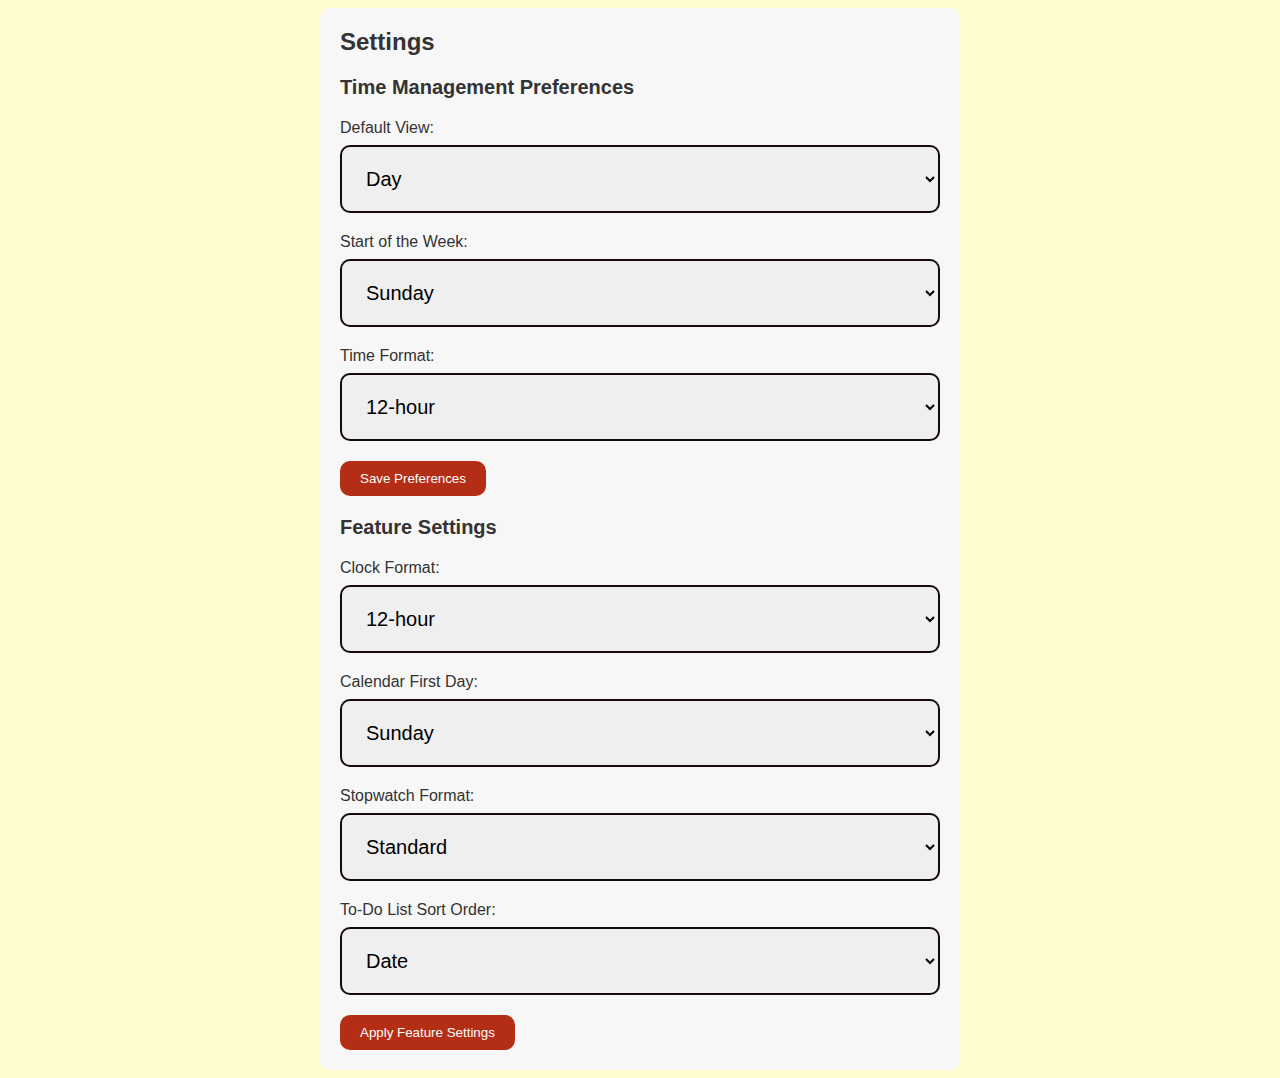
<file: index.html>
<!DOCTYPE html>
<html lang="en">
<head>
<meta name="viewport" content="width=device-width, initial-scale=1">
<link rel="stylesheet" href="style.css">
<title>Settings</title>
</head>
<body>

<div class="container">
  <h2>Settings</h2>
  
  
  
  <!-- Time Management Preferences -->
  <div class="setting-group">  
    <h3>Time Management Preferences</h3>
    <label for="default-view">Default View:</label>
    <select id="default-view" name="default-view">
      <option value="day">Day</option>
      <option value="week">Week</option>
      <option value="month">Month</option>
    </select>     
    
    <label for="start-week">Start of the Week:</label>
    <select id="start-week" name="start-week">
      <option value="sunday">Sunday</option>
      <option value="monday">Monday</option>
    </select>
    
    <label for="time-format">Time Format:</label>
    <select id="time-format" name="time-format">
      <option value="12-hour">12-hour</option>
      <option value="24-hour">24-hour</option>
    </select>
    
    <button>Save Preferences</button>
  </div>
  
  <!-- Feature Settings -->
  <div class="setting-group">
    <h3>Feature Settings</h3>
    <label for="clock-format">Clock Format:</label>
    <select id="clock-format" name="clock-format">
      <option value="12-hour">12-hour</option>
      <option value="24-hour">24-hour</option>
    </select>
    
    <label for="calendar-first-day">Calendar First Day:</label>
    <select id="calendar-first-day" name="calendar-first-day">
      <option value="sunday">Sunday</option>
      <option value="monday">Monday</option>
    </select>
    
    <label for="stopwatch-format">Stopwatch Format:</label>
    <select id="stopwatch-format" name="stopwatch-format">
      <option value="standard">Standard</option>
      <option value="lap">Lap</option>
    </select>
    
    <label for="todo-list-sort">To-Do List Sort Order:</label>
    <select id="todo-list-sort" name="todo-list-sort">
      <option value="date">Date</option>
      <option value="priority">Priority</option>
    </select>
    
    <button>Apply Feature Settings</button>
  </div>
  


</body>
</html>
</file>
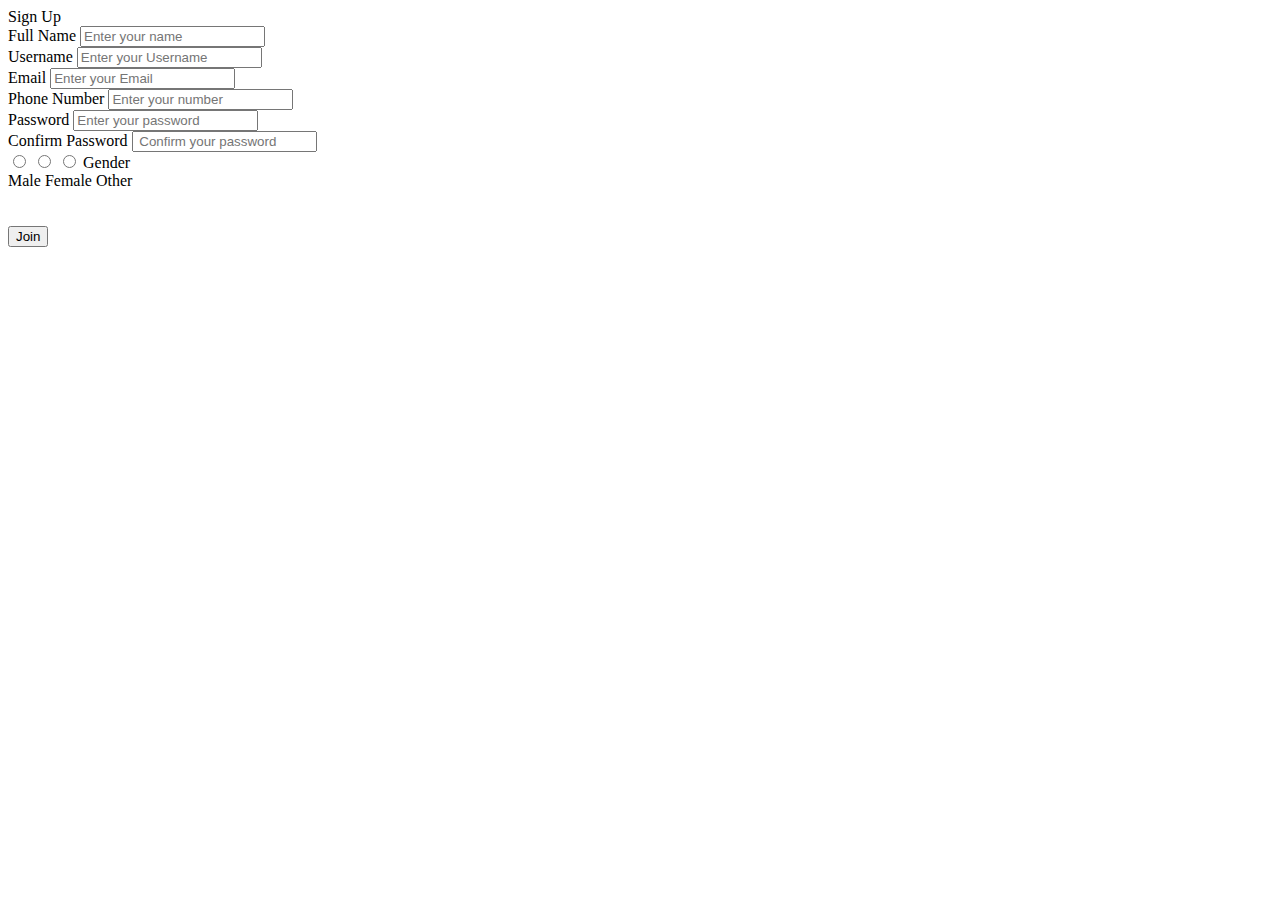
<file: 0.1.html>
<!DOCTYPE html>
<html lang="en" dir="ltr" >
  <head>
    <meta charset="UFT-8">
    <title> Registration Form </title>
    <link rel="stylesheet" href="C:\Users\DELLL\OneDrive\Desktop\PBL\style.css">
    <meta name="viewport" content="width=device-width, initial-scale=1.0">
  </head>
<body>
  <div class="container">
    <div class="title">Sign Up </div>
    <form action="#">
      <div class="user-details">
        <div class="input-box">
          <span class="details">Full Name</span>
          <input type="text" placeholder="Enter your name" required>
        </div>
          <div class="input-box">
            <span class="details">Username</span>
            <input type="text" placeholder="Enter your Username" required>
          </div>
            <div class="input-box">
              <span class="details">Email</span>
              <input type="text" placeholder="Enter your Email"  required>
            </div>
              <div class="input-box">
                <span class="details">Phone Number</span>
                <input type="text" placeholder="Enter your number" required>
              </div>
                <div class="input-box">
                  <span class="details">Password</span>
                  <input type="password" placeholder="Enter your password" required>
                </div>
                  <div class="input-box">
                    <span class="details">Confirm Password</span>
                    <input type="password" placeholder=" Confirm your password" required>
                  </div>
                    <div class="gender-details">
                      <input type="radio" name="gender" id="dot-1">
                      <input type="radio" name="gender" id="dot-2">
                      <input type="radio" name="gender" id="dot-3">
                      <span class="gender-title">Gender</span>
                      <div class="category">
                        <label for="dot-1">
                          <span class="dot one"></span>
                          <span class="gender">Male</span>
                        </label>  
                        <label for="dot-2">
                          <span class="dot two"></span>
                          <span class="gender">Female</span>
                        </label>  
                        <label for="dot-3">
                          <span class="dot three"></span>
                          <span class="gender">Other</span>
                        </label> 
                      </div>         
                    </div>
                       <div class="button"><br><br>
                         <input type="submit" formaction= "0.2.html" value="Join">
                       </div>
      </div>                  
    </form>
  </div>         
</body>    
</html>
</file>
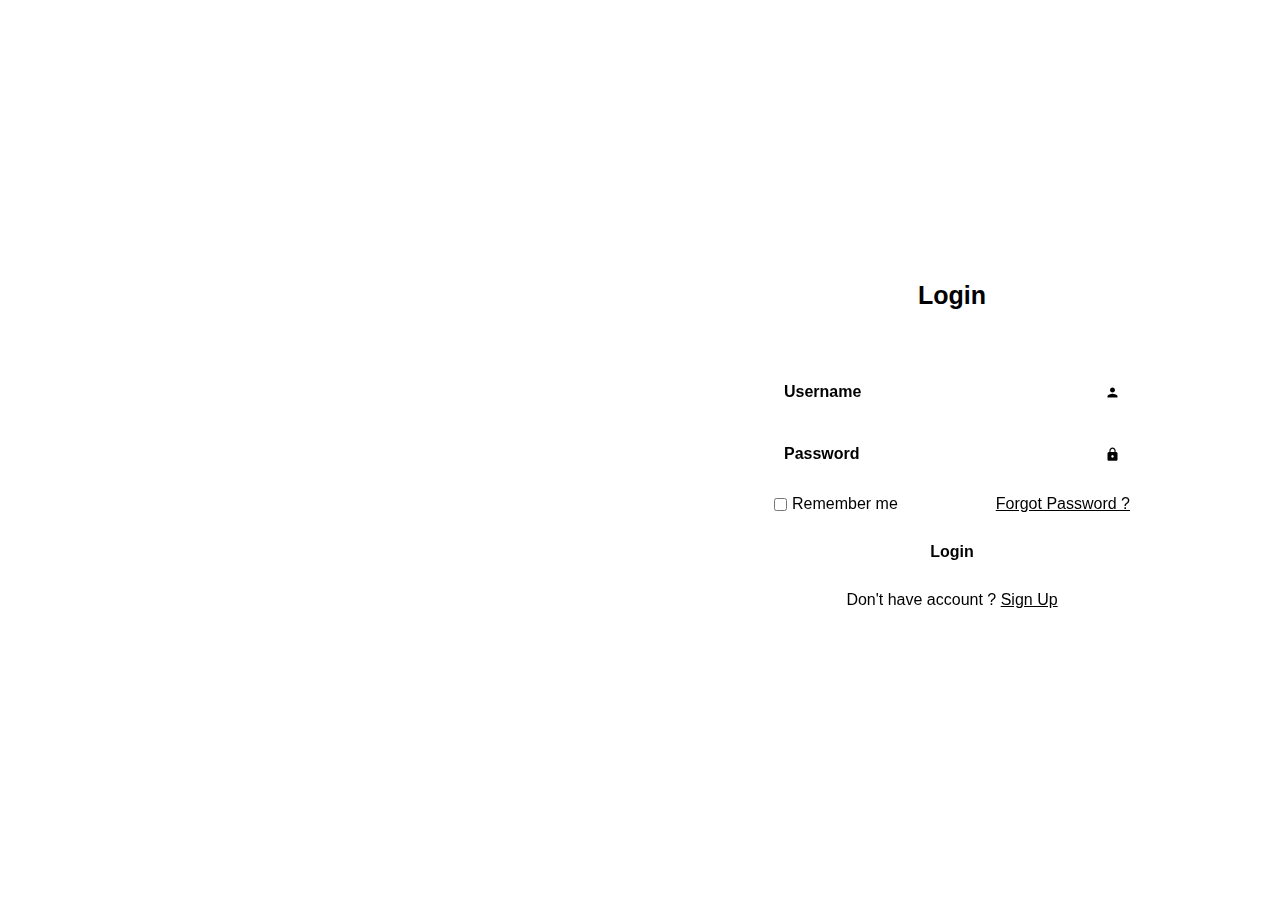
<file: 0.2.html>
<!DOCTYPE html>
<html lang="en">
    <head>
        <meta charset="UFT-8"/>
        <title>Login</title>
        <meta name="viewport" content="width=device-width, initial-scale=1">
        <link rel="stylesheet" href="https://fonts.googleapis.com/icon?family=Material+Icons">
        <link rel="stylesheet" href= "style2.css" />
    </head>
    <body>
<main>
    <header>
        <h4>Login</h4>
    </header>
    <form>
        <div class="form_wrapper">
            <input id="input" type="text" required>
            <label for="input">Username</label>
            <i class="material-icons">person</i>
            
        </div>
        <div class="form_wrapper">
            <input id="password" type="password" required>
            <label for="password">Password </label>
            <i class="material-icons" >lock</i>
            
        </div>
        <div class="remember_box">
            <div class="remember">
                <input type="checkbox">
                Remember me
            </div>
            <a href="#"> Forgot Password ? </a>
        </div>
        <button type = submit formaction="C:\Users\DELLL\OneDrive\Desktop\PBL\tm_h-1.html"> Login </a> </button>
        <div class="new_account">
            Don't have account ? <a href="tm_form-1.html">Sign Up </a> 
        </div>           
    </form>
</main>                
    </body>

</html>
</file>
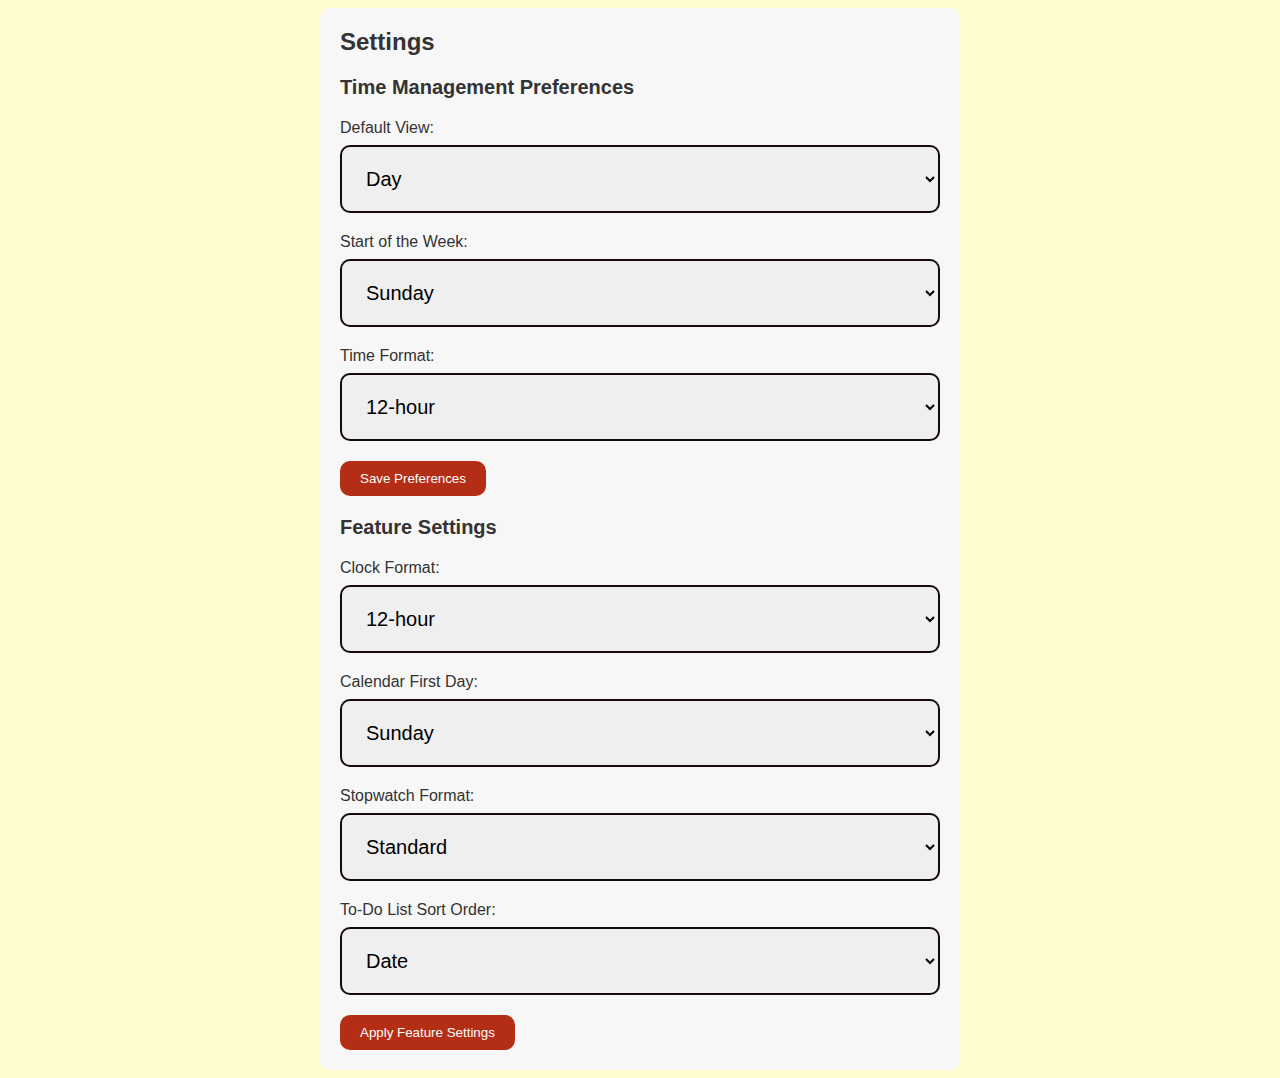
<file: 1.1(setting).html>
<!DOCTYPE html>
<html lang="en">
<head>
<meta name="viewport" content="width=device-width, initial-scale=1">
<link rel="stylesheet" href="style1.1.css">
<title>Settings</title>
</head>
<body>

<div class="container">
  <h2>Settings</h2>
  
  
  
  <!-- Time Management Preferences -->
  <div class="setting-group">  
    <h3>Time Management Preferences</h3>
    <label for="default-view">Default View:</label>
    <select id="default-view" name="default-view">
      <option value="day">Day</option>
      <option value="week">Week</option>
      <option value="month">Month</option>
    </select>     
    
    <label for="start-week">Start of the Week:</label>
    <select id="start-week" name="start-week">
      <option value="sunday">Sunday</option>
      <option value="monday">Monday</option>
    </select>
    
    <label for="time-format">Time Format:</label>
    <select id="time-format" name="time-format">
      <option value="12-hour">12-hour</option>
      <option value="24-hour">24-hour</option>
    </select>
    
    <button>Save Preferences</button>
  </div>
  
  <!-- Feature Settings -->
  <div class="setting-group">
    <h3>Feature Settings</h3>
    <label for="clock-format">Clock Format:</label>
    <select id="clock-format" name="clock-format">
      <option value="12-hour">12-hour</option>
      <option value="24-hour">24-hour</option>
    </select>
    
    <label for="calendar-first-day">Calendar First Day:</label>
    <select id="calendar-first-day" name="calendar-first-day">
      <option value="sunday">Sunday</option>
      <option value="monday">Monday</option>
    </select>
    
    <label for="stopwatch-format">Stopwatch Format:</label>
    <select id="stopwatch-format" name="stopwatch-format">
      <option value="standard">Standard</option>
      <option value="lap">Lap</option>
    </select>
    
    <label for="todo-list-sort">To-Do List Sort Order:</label>
    <select id="todo-list-sort" name="todo-list-sort">
      <option value="date">Date</option>
      <option value="priority">Priority</option>
    </select>
    
    <button>Apply Feature Settings</button>
  </div>
  


</body>
</html>
</file>
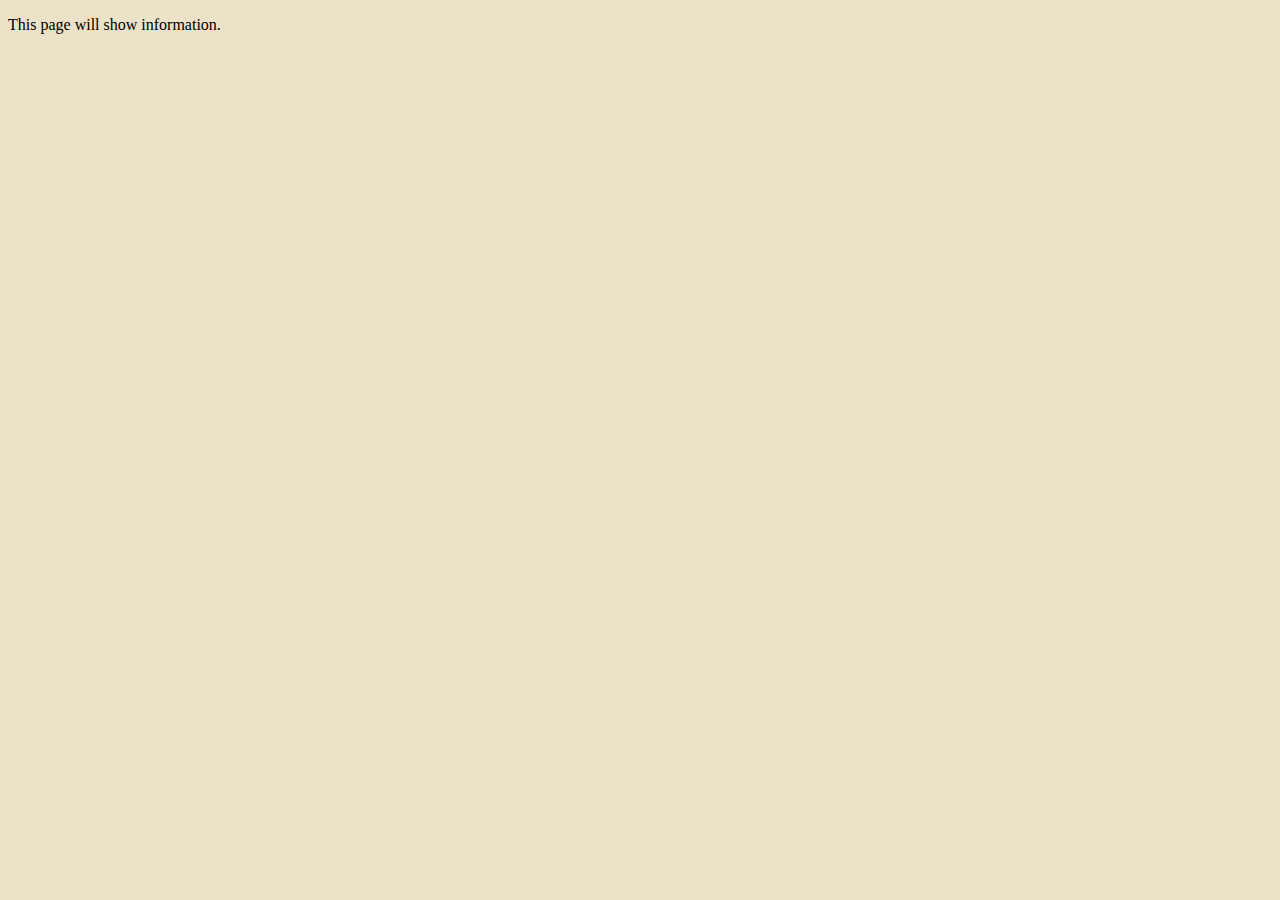
<file: ab_pg.html>
<!DOCTYPE html>
<html lang="en">
<head>
    <meta charset="UTF-8">
    <meta name="viewport" content="width=<device-width>, initial-scale=1.0">
    <title>About us</title>
</head>
<body bgcolor=#ECE2C7>
    <p> This page will show information. </p>
</body>
</html>
</file>
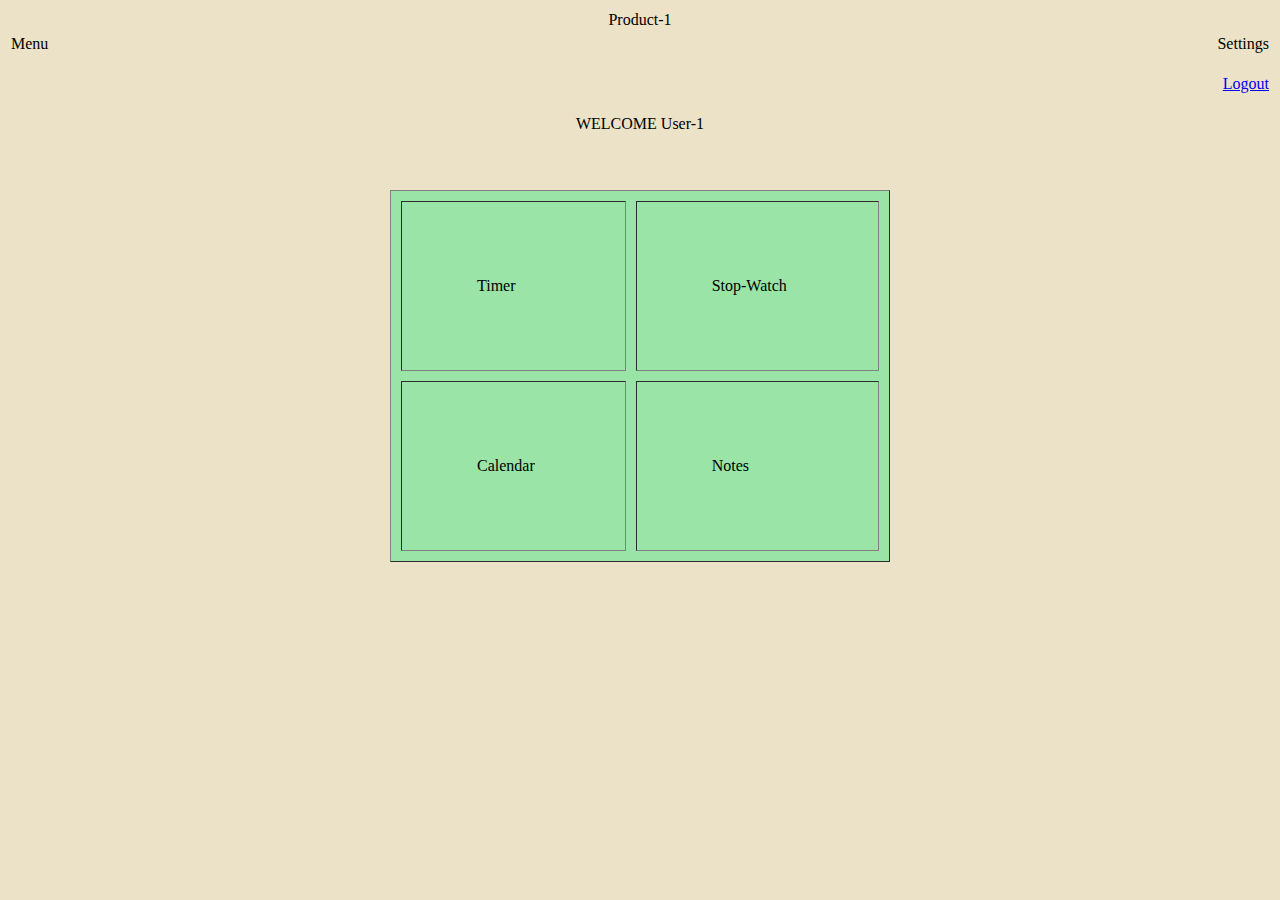
<file: tm_h-1.html>
<html>
<title>
Home page-1
</title>
<body bgcolor="ECE2C7">

<center>
<table>
<tr><td>Product-1</td></tr>
</table>
</center>
<table>
<tr>
	<td>Menu</td>
	<td width=10000></td>
	<td>Settings</td>
</tr>
</table>
<p align="right">
<table>
<tr>
	<td><a href="0.0.html">Logout </a></td>
</tr>
</table>
</p>
<center>
<table>
<tr><td>WELCOME</td><td>User-1</td></tr>
</table>
<center>

<br>
<br>
<br>

	<center>
	<table border=1 height=300 width=500 cellspacing=10 cellpadding=75 bgcolor=#99E4A6>
	<tr>
		<td> Timer </td>
		<td> Stop-Watch </td>
	</tr>
	<tr>
		<td> Calendar </td>
		<td> Notes </td>
	</table>
	</center>
    <script src="script1.js"></script>
</body>
</html>
</file>
<file: style.css>
body {
    font-family: Arial, sans-serif;
    background-color: rgb(255, 253, 208);
    color: #333;
  }
  
 
.container {
  max-width: 600px;
  margin: 0 auto;
  padding: 20px;
  background-color: #f8f7f7;
  border-radius: 10px;
}

/* Style headings */
h2 {
  margin-top: 0;
  font-size: 24px;
}

h3 {
  margin-top: 20px;
  font-size: 20px;
}


label {
  display: block;
  margin-bottom: 8px;
}

select {
  width: 100%;
  padding: 20px;
  margin-bottom: 20px;
  font-size: 20px;
  border: 2px solid #160a0a;
  border-radius: 10px;
}

button {
  padding: 10px 20px;
  background-color: #b42e16;
  color: #fff;
  border: none;
  border-radius: 10px;
  cursor: pointer;
  transition: background-color 0.3s ease;
}

button:hover {
  background-color: rgb(249, 126, 33);
}


.setting-group {
  animation: slideIn 0.5s ease forwards;
}

@keyframes slideIn {
  from {
    opacity: 0;
    transform: translateY(-20px);
  }
  to {
    opacity: 1;
    transform: translateY(0);
  }
}
</file>
<file: style2.css>
*{
  padding: 0;
  margin: 0;
  box-sizing: border-box;
  font-family: sans-serif;
}

body{
  display: flex;
  align-items: center;
  justify-content: right;
  margin-right: 10%;
  min-height: 100vh;
  background: url("C:/Users/DELLL/OneDrive/Desktop/PBL/bg_2.jpg") no-repeat center center/cover ;
}

main{
  width: 400px;
  padding: 20px;
  border-radius: 10px;
  border: 2px solid white;
  background-color: transparent;
  backdrop-filter: blur(25px);
  position: relative;  
}

main header{
  position: absolute;
  top: 0;
  left: 50%;
  font-size: 25px;
  transform: translateX(-50%);
  padding: 10px 20px;
  background-color: white;
  border-radius: 0 0 10px 10px;  
}

form{
  margin-top: 80px;
  display: flex;
  flex-direction: column;
  gap: 20px;  
}

input[type="text"],
input[type="password"]{
  padding: 10px;
  border: 2px solid white;
  width: 100%;
  border-radius: 25px;
  font-size: medium;
  outline: none;
  background-color: transparent; 
}

.form_wrapper{
  position: relative;
  display: flex;
  align-items: center;  
}

label{
  position: absolute;
  left: 10px;
  font-size: 16px;
  font-weight: 600;
  color: black;
  transition: 0.2s;  
}
i{
    position: absolute;
    right: 10px;
    font-size: 16px;
    color: black;
    font-size: 15px !important;
}

.remember_box{
  display: flex;
  align-items: center;
  justify-content: space-between;
  font-size: 16px;

}

.remember{
  display: flex;
  align-items: center;
  gap: 5px;
  color: black;  
}

a{
  color: black;  
}

button{
  border: none;
  padding: 10px;
  border-radius: 25px;
  font-size: medium;
  font-weight: 600;
  cursor: pointer; 
  background-color: white;
   
}
input:valid+label,
input:focus+label{
  background-color: white;
  color: black;
  transform: translate(10px, -20px);
  padding: 2px 5px;
  font-size: 12px;
  border-radius: 4px;  
}

.new_account{
  text-align: center;
  color: black; 
    
}

header::before{
  position: absolute;
  content: "";
  top: 0;
  left: -30px;
  width: 30px;
  height: 30px;
  background-color: transparent;
  box-shadow: 15px 0 0 0 white;
  border-top-right-radius: 50%;  
}

header::after{
    position: absolute;
    content: "";
    top: 0;
    right: -30px;
    width: 30px;
    height: 30px;
    background-color: transparent;
    box-shadow: -15px 0 0 0 white;
    border-top-left-radius: 50%;  
  }
</file>
<file: style1.1.css>
body {
    font-family: Arial, sans-serif;
    background-color: rgb(255, 253, 208);
    color: #333;
  }
  
 
.container {
  max-width: 600px;
  margin: 0 auto;
  padding: 20px;
  background-color: #f8f7f7;
  border-radius: 10px;
}

/* Style headings */
h2 {
  margin-top: 0;
  font-size: 24px;
}

h3 {
  margin-top: 20px;
  font-size: 20px;
}


label {
  display: block;
  margin-bottom: 8px;
}

select {
  width: 100%;
  padding: 20px;
  margin-bottom: 20px;
  font-size: 20px;
  border: 2px solid #160a0a;
  border-radius: 10px;
}

button {
  padding: 10px 20px;
  background-color: #b42e16;
  color: #fff;
  border: none;
  border-radius: 10px;
  cursor: pointer;
  transition: background-color 0.3s ease;
}

button:hover {
  background-color: rgb(249, 126, 33);
}


.setting-group {
  animation: slideIn 0.5s ease forwards;
}

@keyframes slideIn {
  from {
    opacity: 0;
    transform: translateY(-20px);
  }
  to {
    opacity: 1;
    transform: translateY(0);
  }
}
</file>
